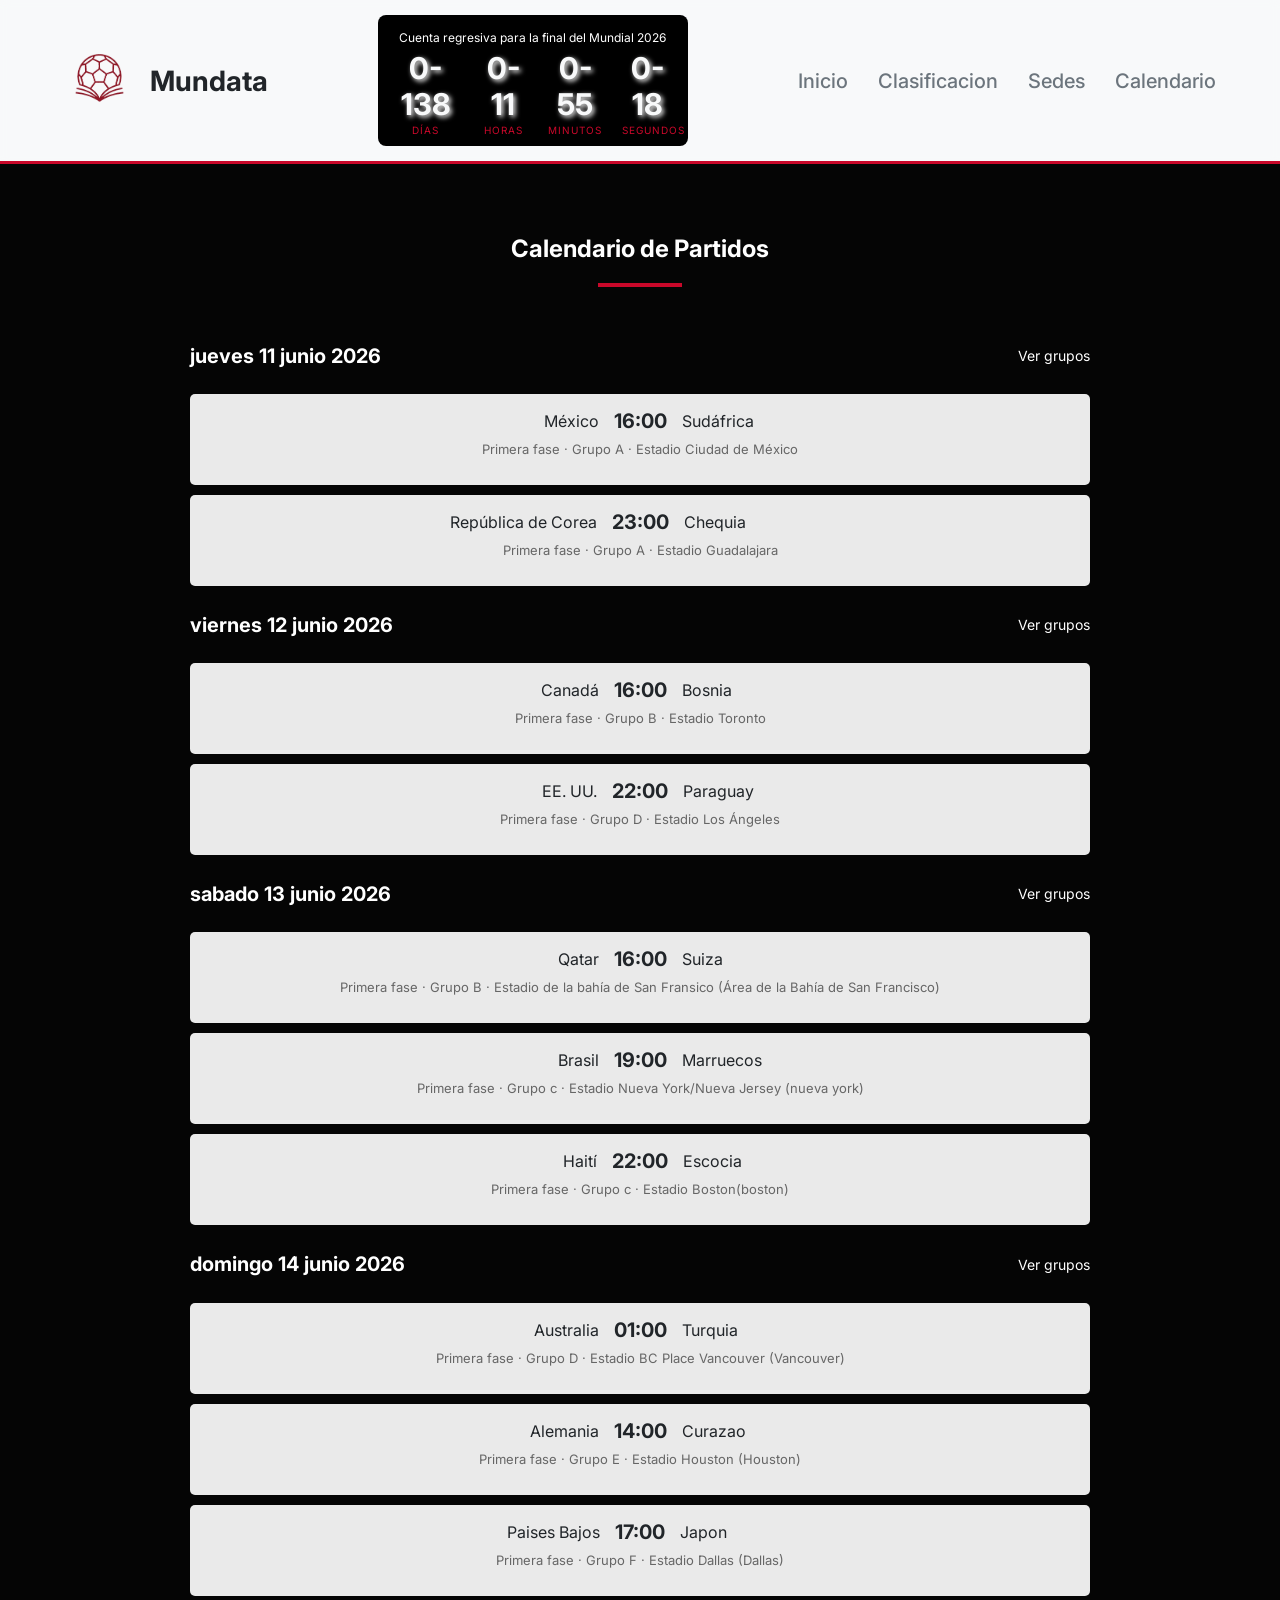
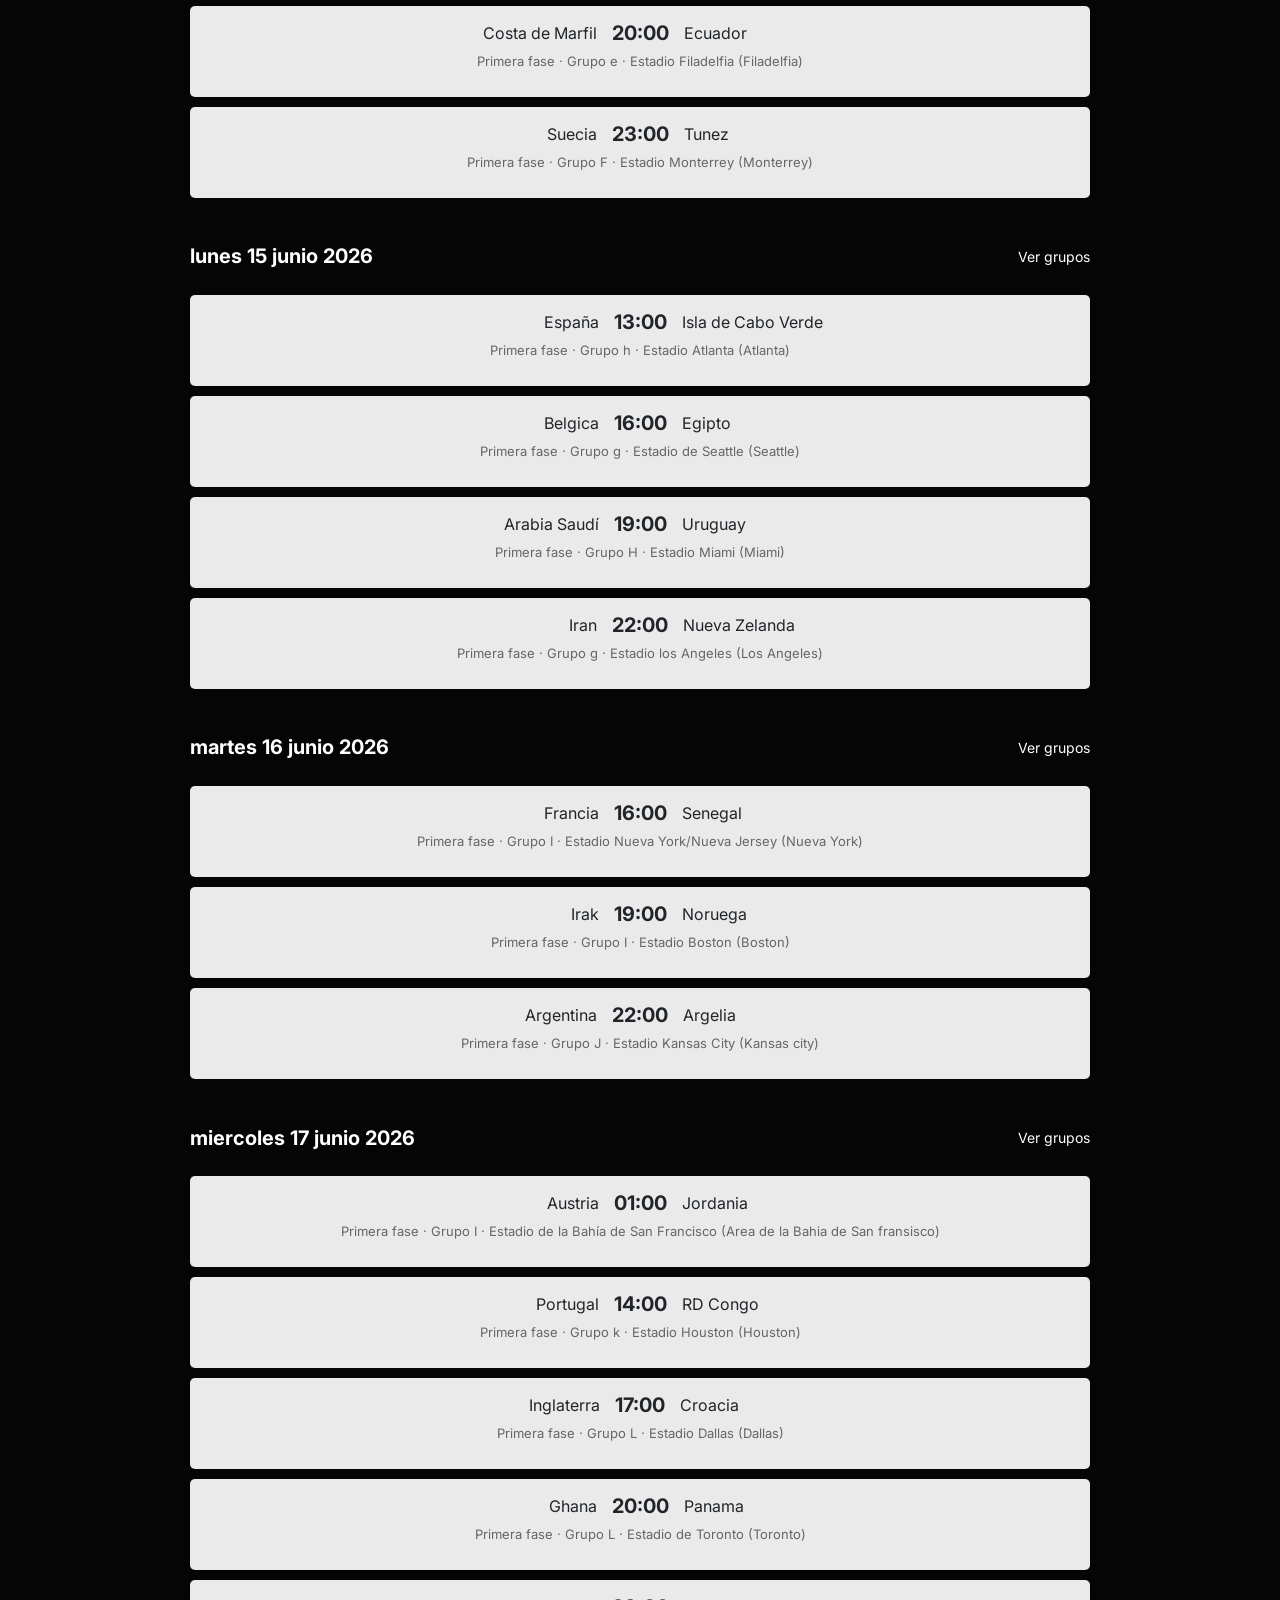
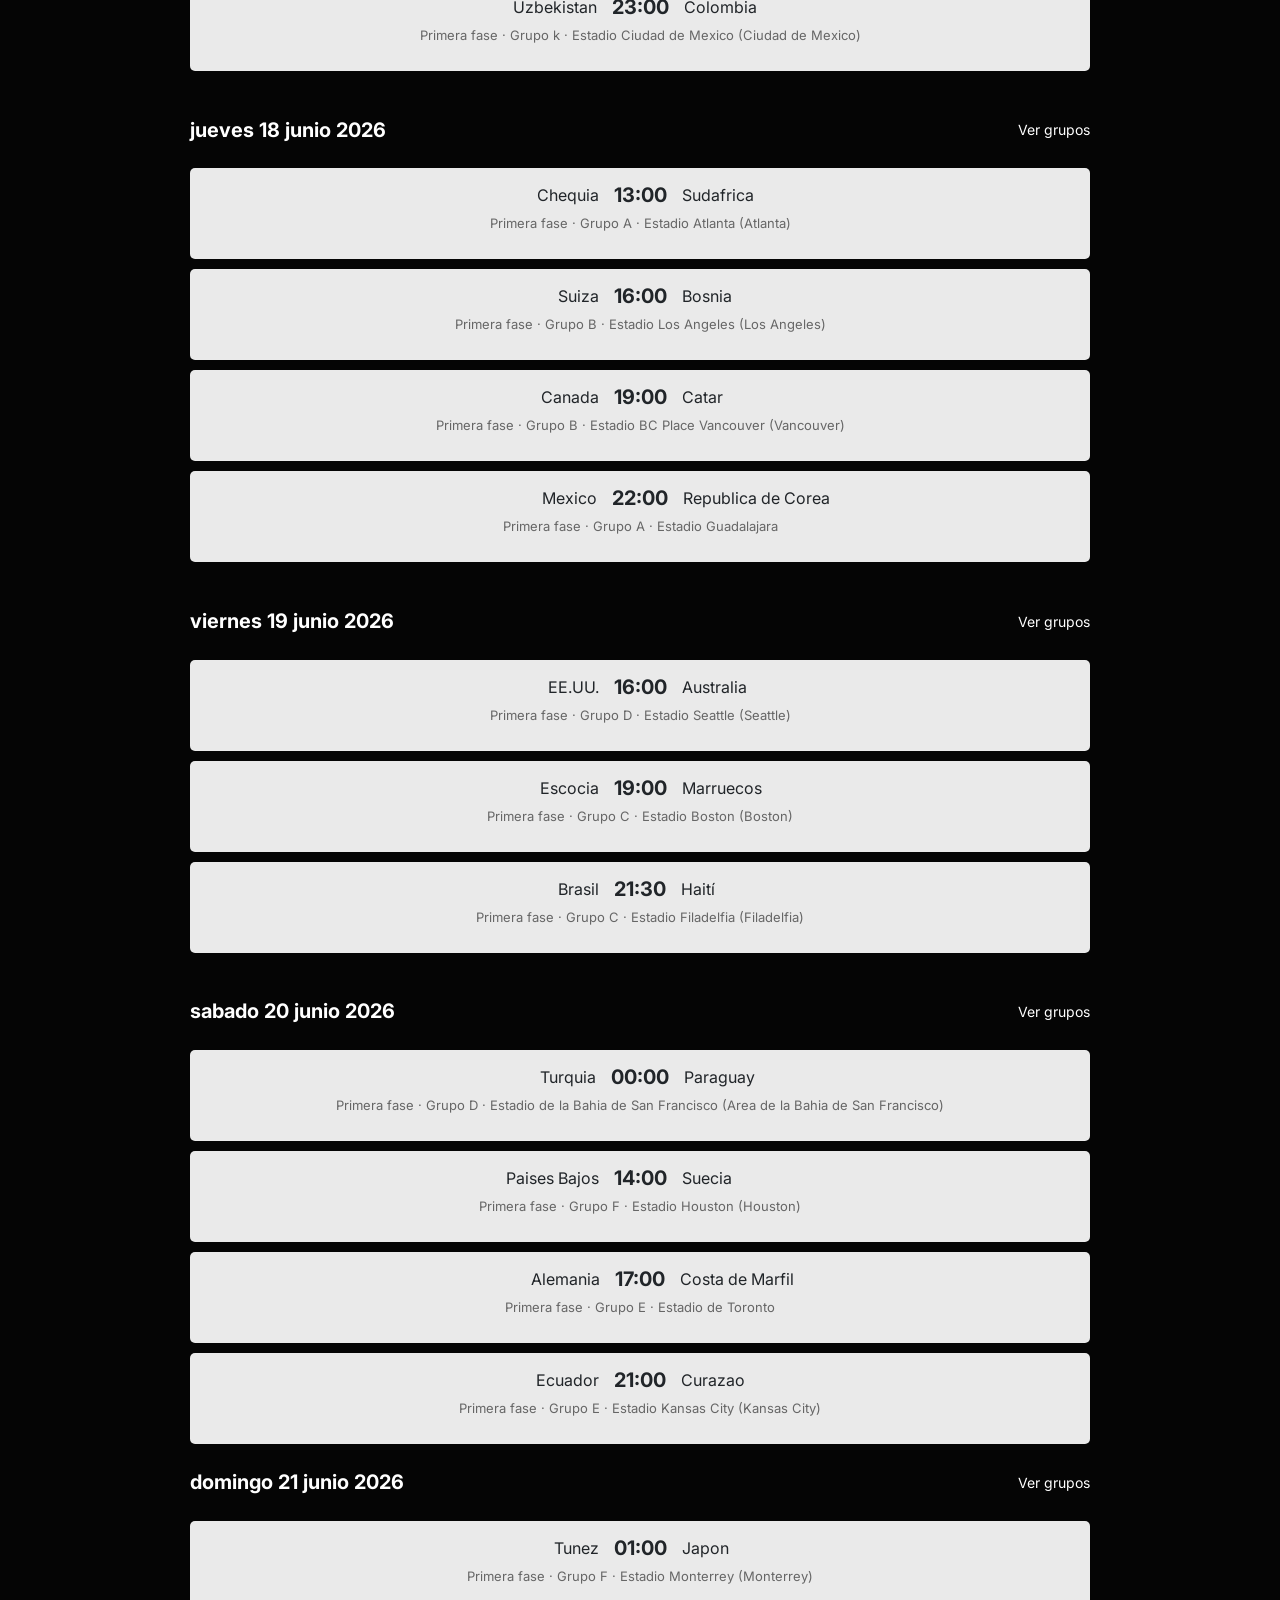
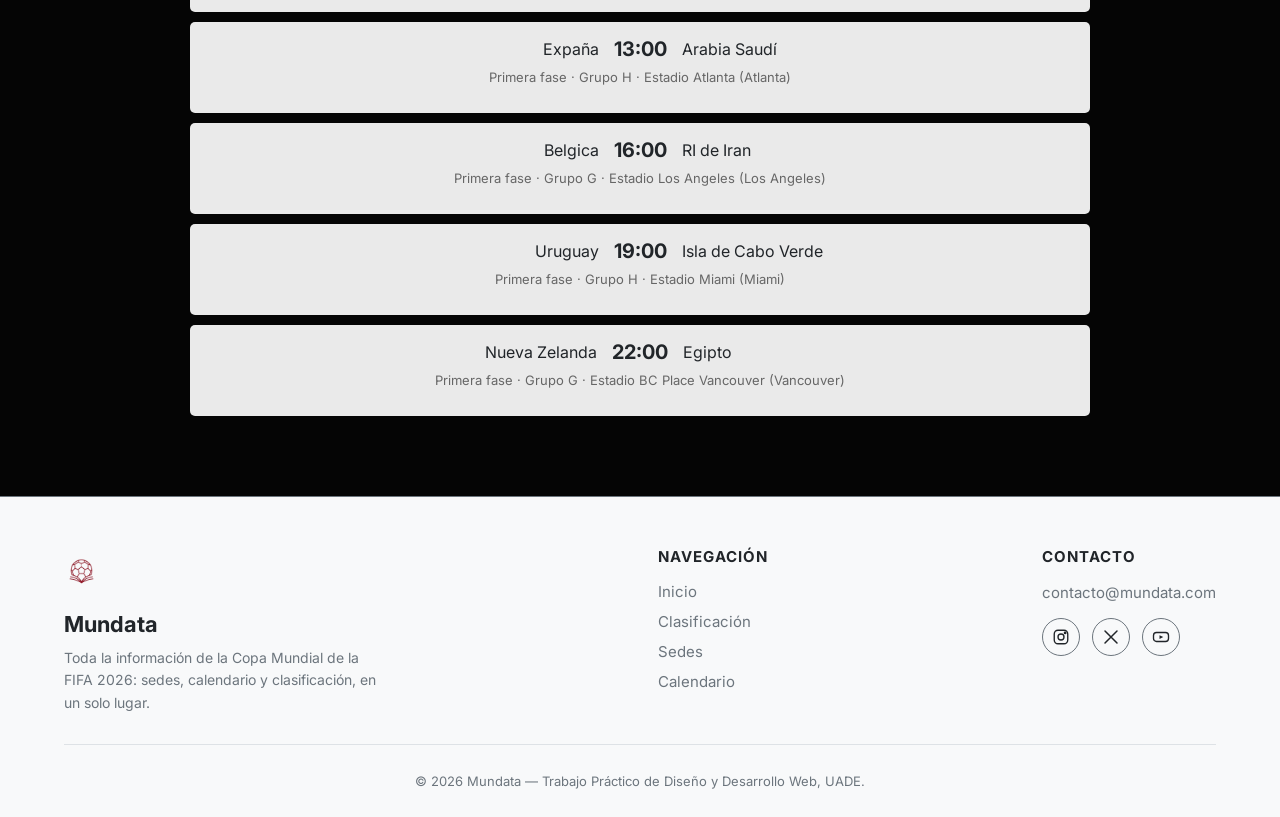
<file: calendario.html>
<!doctype html>
<html lang="es">
  <head>
    <meta charset="UTF-8">
    <meta name="viewport" content="width=device-width, initial-scale=1.0">
    <link rel="preconnect" href="https://fonts.googleapis.com" />
    <link rel="preconnect" href="https://fonts.gstatic.com" crossorigin />
    <link
      href="https://fonts.googleapis.com/css2?family=Inter:ital,opsz,wght@0,14..32,100..900;1,14..32,100..900&display=swap"
      rel="stylesheet"
    />
    <link href="calendario.css" rel="stylesheet" />
    <title>Sedes | Mundata</title>
    <script src="https://code.jquery.com/jquery-3.7.1.min.js"></script>

  </head>
  <body>
    <header>
      <div id="logo-titulo">
        <a href="./index.html"><img src="img/logomundial.png" alt="Logo" id="imglogo" /></a>
        <div id="titulo">
          <h1>Mundata</h1>
        </div>
      </div>

        <div id="countdown">
          <p id="texto-countdown">Cuenta regresiva para la final del Mundial 2026</p>
          <div id="contador2">
            <div class="bloque">
              <span id="contador-dias">00</span>
              <p>Días</p>
            </div>
            <div class="bloque">
              <span id="contador-horas">00</span>
              <p>Horas</p>
            </div>
            <div class="bloque">
              <span id="contador-minutos">00</span>
              <p>Minutos</p>
            </div>
            <div class="bloque">
              <span id="contador-segundos">00</span>
              <p>Segundos</p>
            </div>
          </div>
        </div>

      <label class="hamburguesa" for="menu-toggle"><span></span><span></span><span></span></label>
      <input type="checkbox" id="menu-toggle" />
      <div id="menulista">
        <ul id="listainicio">
          <li><a href="./index.html">Inicio</a></li>
          <li><a href="./grupos.html">Clasificacion</a></li>
          <li><a href="./paisesyciudades.html">Sedes</a></li>
          <li><a id="calendario2" href="./calendario.html">Calendario</a></li>
        </ul>
      </div>
    </header>

    <main>
      <h2 id="titulo">Calendario de Partidos</h2>
      <hr class="linea-corta">
      
        <section class="partidos">

            <div class="dia reveal">
                <div class="encabezado">
                    <h2>jueves 11 junio 2026</h2>
                    <a href="./grupos.html">Ver grupos</a>
                </div>

                <div class="partido">
                    <div class="equipos">
                        <span>México </span>
                        <strong>16:00</strong>
                        <span>Sudáfrica</span>
                    </div>
                        <p>Primera fase · Grupo A · Estadio Ciudad de México</p>
                </div>

                <div class="partido">
                    <div class="equipos">
                        <span>República de Corea </span>
                        <strong>23:00</strong>
                        <span>Chequia </span>
                    </div>
                         <p>Primera fase · Grupo A · Estadio Guadalajara</p>
                            
                </div>

                <div class="dia reveal">
                    <div class="encabezado">
                        <h2>viernes 12 junio 2026</h2>
                        <a href="./grupos.html">Ver grupos</a>
                    </div>

                    <div class="partido">
                        <div class="equipos">
                            <span>Canadá </span>
                            <strong>16:00</strong>
                            <span>Bosnia</span>
                        </div>
                            <p>Primera fase · Grupo B · Estadio Toronto</p>
                    </div>

                    <div class="partido">
                        <div class="equipos">
                            <span>EE. UU.</span>
                            <strong>22:00</strong>
                            <span>Paraguay</span>
                        </div>
                            <p>Primera fase · Grupo D · Estadio Los Ángeles</p>
                </div>

                <div class="dia reveal">
                    <div class="encabezado">
                        <h2>sabado 13 junio 2026</h2>
                        <a href="./grupos.html">Ver grupos</a>
                    </div>

                    <div class="partido">
                        <div class="equipos">
                            <span>Qatar </span>
                            <strong>16:00</strong>
                            <span>Suiza</span>
                        </div>
                            <p>Primera fase · Grupo B · Estadio de la bahía de San Fransico (Área de la Bahía de San Francisco)</p>
                    </div>

                    <div class="partido">
                        <div class="equipos">
                            <span>Brasil</span>
                            <strong>19:00</strong>
                            <span>Marruecos</span>
                        </div>
                            <p>Primera fase · Grupo c · Estadio Nueva York/Nueva Jersey (nueva york)</p>
                    </div>

                    <div class="partido">
                        <div class="equipos">
                            <span>Haití </span>
                            <strong>22:00</strong>
                            <span>Escocia</span>
                        </div>
                            <p>Primera fase · Grupo c · Estadio Boston(boston)</p>
                    </div>

                    <div class="dia reveal">
                    <div class="encabezado">
                        <h2>domingo 14 junio 2026</h2>
                        <a href="./grupos.html">Ver grupos</a>
                    </div>

                    <div class="partido">
                        <div class="equipos">
                            <span>Australia </span>
                            <strong>01:00</strong>
                            <span>Turquia</span>
                        </div>
                            <p>Primera fase · Grupo D · Estadio BC Place Vancouver (Vancouver)</p>
                    </div>

                    <div class="partido">
                        <div class="equipos">
                            <span>Alemania</span>
                            <strong>14:00</strong>
                            <span>Curazao</span>
                        </div>
                            <p>Primera fase · Grupo E · Estadio Houston (Houston)</p>
                    </div>

                    <div class="partido">
                        <div class="equipos">
                            <span>Paises Bajos </span>
                            <strong>17:00</strong>
                            <span>Japon</span>
                        </div>
                            <p>Primera fase · Grupo F · Estadio Dallas (Dallas)</p>
                    </div>

                    <div class="partido">
                        <div class="equipos">
                            <span>Costa de Marfil </span>
                            <strong>20:00</strong>
                            <span>Ecuador</span>
                        </div>
                            <p>Primera fase · Grupo e · Estadio Filadelfia (Filadelfia)</p>
                    </div>

                    <div class="partido">
                        <div class="equipos">
                            <span>Suecia </span>
                            <strong>23:00</strong>
                            <span>Tunez</span>
                        </div>
                            <p>Primera fase · Grupo F · Estadio Monterrey (Monterrey)</p>
                    </div>
                </div>

                <div class="dia reveal">
                    <div class="encabezado">
                        <h2>lunes 15 junio 2026</h2>
                        <a href="./grupos.html">Ver grupos</a>
                    </div>

                    <div class="partido">
                        <div class="equipos">
                            <span>España </span>
                            <strong>13:00</strong>
                            <span>Isla de Cabo Verde</span>
                        </div>
                            <p>Primera fase · Grupo h · Estadio Atlanta (Atlanta)</p>
                            
                    </div>

                    <div class="partido">
                        <div class="equipos">
                            <span>Belgica</span>
                            <strong>16:00</strong>
                            <span>Egipto</span>
                        </div>
                            <p>Primera fase · Grupo g · Estadio de Seattle (Seattle)</p>
                    </div>

                    <div class="partido">
                        <div class="equipos">
                            <span>Arabia Saudí </span>
                            <strong>19:00</strong>
                            <span>Uruguay</span>
                        </div>
                            <p>Primera fase · Grupo H · Estadio Miami (Miami)</p>
                    </div>

                    <div class="partido">
                        <div class="equipos">
                            <span>Iran </span>
                            <strong>22:00</strong>
                            <span>Nueva Zelanda</span>
                        </div>
                            <p>Primera fase · Grupo g · Estadio los Angeles (Los Angeles)</p>
                    </div>
                 </div>

                 <div class="dia reveal">
                    <div class="encabezado">
                        <h2>martes 16 junio 2026</h2>
                        <a href="./grupos.html">Ver grupos</a>
                    </div>

                    <div class="partido">
                        <div class="equipos">
                            <span>Francia </span>
                            <strong>16:00</strong>
                            <span>Senegal</span>
                        </div>
                            <p>Primera fase · Grupo I · Estadio Nueva York/Nueva Jersey (Nueva York)</p>
                            
                    </div>

                    <div class="partido">
                        <div class="equipos">
                            <span>Irak</span>
                            <strong>19:00</strong>
                            <span>Noruega</span>
                        </div>
                            <p>Primera fase · Grupo I · Estadio Boston (Boston)</p>
                    </div>

                    <div class="partido">
                        <div class="equipos">
                            <span>Argentina </span>
                            <strong>22:00</strong>
                            <span>Argelia</span>
                        </div>
                            <p>Primera fase · Grupo J · Estadio Kansas City (Kansas city)</p>
                    </div>
                 </div>

                 <div class="dia reveal">
                    <div class="encabezado">
                        <h2>miercoles 17 junio 2026</h2>
                        <a href="./grupos.html">Ver grupos</a>
                    </div>

                    <div class="partido">
                        <div class="equipos">
                            <span>Austria </span>
                            <strong>01:00</strong>
                            <span>Jordania</span>
                        </div>
                            <p>Primera fase · Grupo I · Estadio de la Bahía de San Francisco (Area de la Bahia de San fransisco)</p>
                            
                    </div>

                    <div class="partido">
                        <div class="equipos">
                            <span>Portugal</span>
                            <strong>14:00</strong>
                            <span>RD Congo</span>
                        </div>
                            <p>Primera fase · Grupo k · Estadio Houston (Houston)</p>
                    </div>

                    <div class="partido">
                        <div class="equipos">
                            <span>Inglaterra </span>
                            <strong>17:00</strong>
                            <span>Croacia</span>
                        </div>
                            <p>Primera fase · Grupo L · Estadio Dallas (Dallas)</p>
                    </div>

                    <div class="partido">
                        <div class="equipos">
                            <span>Ghana </span>
                            <strong>20:00</strong>
                            <span>Panama</span>
                        </div>
                            <p>Primera fase · Grupo L · Estadio de Toronto (Toronto)</p>
                    </div>

                    <div class="partido">
                        <div class="equipos">
                            <span>Uzbekistan </span>
                            <strong>23:00</strong>
                            <span>Colombia</span>
                        </div>
                            <p>Primera fase · Grupo k · Estadio Ciudad de Mexico (Ciudad de Mexico)</p>
                    </div>
                 </div>

                 

                 <div class="dia reveal">
                    <div class="encabezado">
                        <h2>jueves 18 junio 2026</h2>
                        <a href="./grupos.html">Ver grupos</a>
                    </div>

                    <div class="partido">
                        <div class="equipos">
                            <span>Chequia</span>
                            <strong>13:00</strong>
                            <span>Sudafrica</span>
                        </div>
                            <p>Primera fase · Grupo A · Estadio Atlanta (Atlanta)</p>
                            
                    </div>

                    <div class="partido">
                        <div class="equipos">
                            <span>Suiza</span>
                            <strong>16:00</strong>
                            <span>Bosnia</span>
                        </div>
                            <p>Primera fase · Grupo B · Estadio Los Angeles (Los Angeles)</p>
                    </div>

                    <div class="partido">
                        <div class="equipos">
                            <span>Canada </span>
                            <strong>19:00</strong>
                            <span>Catar</span>
                        </div>
                            <p>Primera fase · Grupo B · Estadio BC Place Vancouver (Vancouver)</p>
                    </div>

                    <div class="partido">
                        <div class="equipos">
                            <span>Mexico </span>
                            <strong>22:00</strong>
                            <span>Republica de Corea</span>
                        </div>
                            <p>Primera fase · Grupo A · Estadio Guadalajara</p>
                    </div>

                 </div>

                 <div class="dia reveal">
                    <div class="encabezado">
                        <h2 class="h2">viernes 19 junio 2026</h2>
                        <a href="./grupos.html">Ver grupos</a>
                    </div>

                    <div class="partido">
                        <div class="equipos">
                            <span>EE.UU.</span>
                            <strong>16:00</strong>
                            <span>Australia</span>
                        </div>
                            <p>Primera fase · Grupo D · Estadio Seattle (Seattle)</p>
                            
                    </div>

                    <div class="partido">
                        <div class="equipos">
                            <span>Escocia</span>
                            <strong>19:00</strong>
                            <span>Marruecos</span>
                        </div>
                            <p>Primera fase · Grupo C · Estadio Boston (Boston)</p>
                    </div>

                    <div class="partido">
                        <div class="equipos">
                            <span>Brasil </span>
                            <strong>21:30</strong>
                            <span>Haití</span>
                        </div>
                            <p>Primera fase · Grupo C · Estadio Filadelfia (Filadelfia)</p>
                    </div>

                 </div>

                 <div class="dia reveal">
                    <div class="encabezado">
                        <h2>sabado 20 junio 2026</h2>
                        <a href="./grupos.html">Ver grupos</a>
                    </div>

                    <div class="partido">
                        <div class="equipos">
                            <span>Turquia</span>
                            <strong>00:00</strong>
                            <span>Paraguay</span>
                        </div>
                            <p>Primera fase · Grupo D · Estadio de la Bahia de San Francisco (Area de la Bahia de San Francisco)</p>
                            
                    </div>

                    <div class="partido">
                        <div class="equipos">
                            <span>Paises Bajos</span>
                            <strong>14:00</strong>
                            <span>Suecia</span>
                        </div>
                            <p>Primera fase · Grupo F · Estadio Houston (Houston)</p>
                    </div>

                    <div class="partido">
                        <div class="equipos">
                            <span>Alemania</span>
                            <strong>17:00</strong>
                            <span>Costa de Marfil</span>
                        </div>
                            <p>Primera fase · Grupo E · Estadio de Toronto</p>
                    </div>

                    <div class="partido">
                        <div class="equipos">
                            <span>Ecuador</span>
                            <strong>21:00</strong>
                            <span>Curazao</span>
                        </div>
                            <p>Primera fase · Grupo E · Estadio Kansas City (Kansas City)</p>
                    </div>

                    

                 <div class="dia reveal">
                    <div class="encabezado">
                        <h2>domingo 21 junio 2026</h2>
                        <a href="./grupos.html">Ver grupos</a>
                    </div>

                    <div class="partido">
                        <div class="equipos">
                            <span>Tunez</span>
                            <strong>01:00</strong>
                            <span>Japon</span>
                        </div>
                            <p>Primera fase · Grupo F · Estadio Monterrey (Monterrey)</p>
                            
                    </div>

                    <div class="partido">
                        <div class="equipos">
                            <span>Expaña</span>
                            <strong>13:00</strong>
                            <span>Arabia Saudí</span>
                        </div>
                            <p>Primera fase · Grupo H · Estadio Atlanta (Atlanta)</p>
                    </div>

                    <div class="partido">
                        <div class="equipos">
                            <span>Belgica</span>
                            <strong>16:00</strong>
                            <span>RI de Iran</span>
                        </div>
                            <p>Primera fase · Grupo G · Estadio Los Angeles (Los Angeles)</p>
                    </div>

                    <div class="partido">
                        <div class="equipos">
                            <span>Uruguay</span>
                            <strong>19:00</strong>
                            <span>Isla de Cabo Verde</span>
                        </div>
                            <p>Primera fase · Grupo H · Estadio Miami (Miami)</p>
                    </div>

                    <div class="partido">
                        <div class="equipos">
                            <span>Nueva Zelanda</span>
                            <strong>22:00</strong>
                            <span>Egipto</span>
                        </div>
                            <p>Primera fase · Grupo G · Estadio BC Place Vancouver (Vancouver)</p>
                    </div>
                </div>
            </div>
        </section>
    </main>
    <footer>
      <div class="footer-contenido">
        <div class="footer-marca">
          <img src="img/logomundial.png" alt="Logo Mundata" class="footer-logo" />
          <h3>Mundata</h3>
          <p>Toda la información de la Copa Mundial de la FIFA 2026: sedes, calendario y clasificación, en un solo lugar.</p>
        </div>

        <div class="footer-links">
          <h4>Navegación</h4>
          <ul>
            <li><a href="./index.html">Inicio</a></li>
            <li><a href="./grupos.html">Clasificación</a></li>
            <li><a href="./paisesyciudades.html">Sedes</a></li>
            <li><a href="./calendario.html">Calendario</a></li>
          </ul>
        </div>

        <div class="footer-contacto">
          <h4>Contacto</h4>
          <p><a href="mailto:contacto@mundata.com">contacto@mundata.com</a></p>
          <div class="footer-redes">
            <a href="#" aria-label="Instagram">
              <svg viewBox="0 0 24 24" width="18" height="18" fill="none" stroke="currentColor" stroke-width="1.8"><rect x="3" y="3" width="18" height="18" rx="5"/><circle cx="12" cy="12" r="4"/><circle cx="17.5" cy="6.5" r="1"/></svg>
            </a>
            <a href="#" aria-label="X (Twitter)">
              <svg viewBox="0 0 24 24" width="18" height="18" fill="none" stroke="currentColor" stroke-width="2" stroke-linecap="round"><path d="M4 4l16 16M20 4L4 20"/></svg>
            </a>
            <a href="#" aria-label="YouTube">
              <svg viewBox="0 0 24 24" width="18" height="18" fill="none" stroke="currentColor" stroke-width="1.8"><rect x="2" y="6" width="20" height="12" rx="4"/><path d="M10 9.5l5 2.5-5 2.5z" fill="currentColor" stroke="none"/></svg>
            </a>
          </div>
        </div>
      </div>

      <div class="footer-legales">
        <p>&copy; 2026 Mundata &mdash; Trabajo Práctico de Diseño y Desarrollo Web, UADE.</p>
      </div>
    </footer>
    <script src="index.js"></script>
  </body>
</html>
</file>
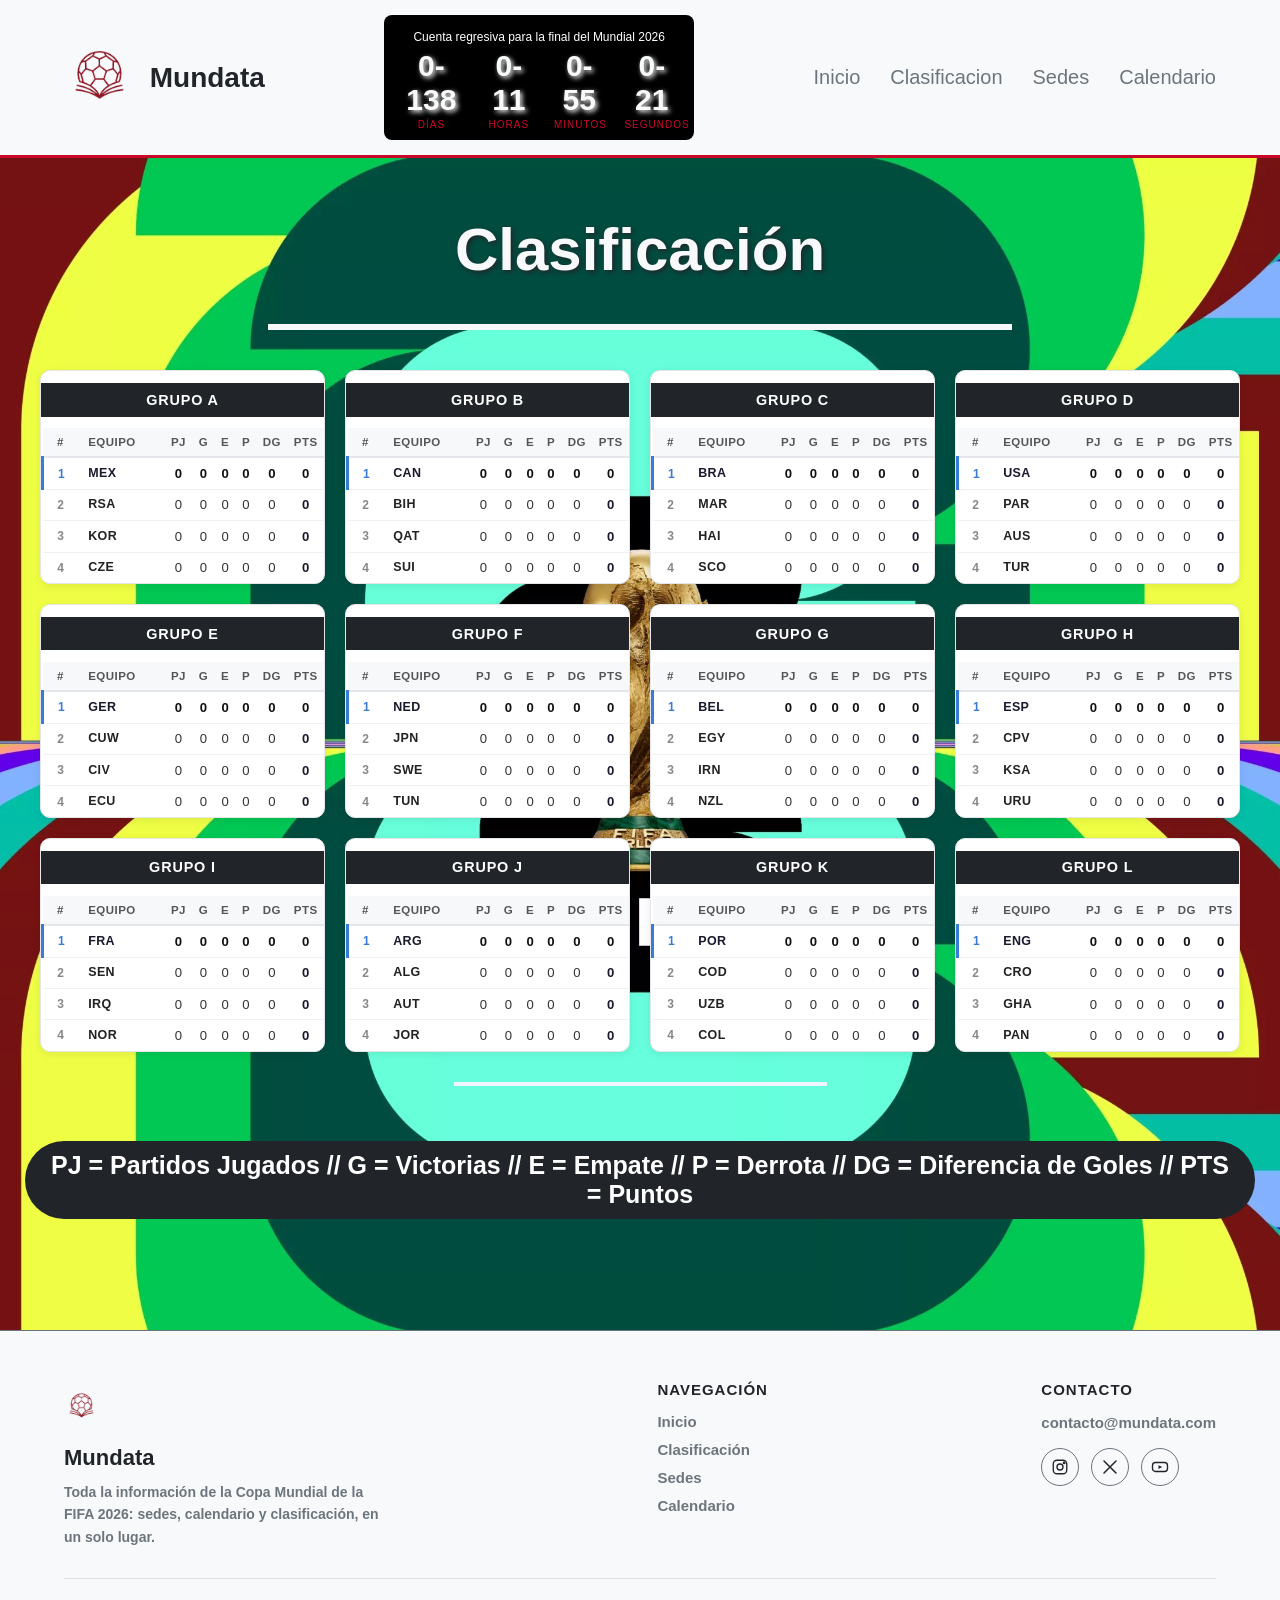
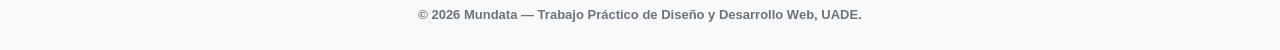
<file: grupos.html>
<!doctype html>
<html lang="es">
  <head>
    <meta charset="UTF-8">
    <meta name="viewport" content="width=device-width, initial-scale=1.0">
    <title>Grupos | Mundata</title>
    <link href="grupos.css" rel="stylesheet" />
    <script src="https://code.jquery.com/jquery-3.7.1.min.js"></script>

  </head>
  <body>
    <header>
      <div id="logo-titulo">
        <a href="./index.html"><img src="img/logomundial.png" alt="Logo" id="imglogo" /></a>
        <div id="titulo">
          <h1>Mundata</h1>
        </div>
      </div>

      <div id="countdown">
          <p id="texto-countdown">Cuenta regresiva para la final del Mundial 2026</p>
          <div id="contador2">
            <div class="bloque">
              <span id="contador-dias">00</span>
              <p>Días</p>
            </div>
            <div class="bloque">
              <span id="contador-horas">00</span>
              <p>Horas</p>
            </div>
            <div class="bloque">
              <span id="contador-minutos">00</span>
              <p>Minutos</p>
            </div>
            <div class="bloque">
              <span id="contador-segundos">00</span>
              <p>Segundos</p>
            </div>
          </div>
        </div>

      <label class="hamburguesa" for="menu-toggle"><span></span><span></span><span></span></label>
      <input type="checkbox" id="menu-toggle" />
      <div id="menulista">
        <ul id="listainicio">
          <li><a href="./index.html">Inicio</a></li>
          <li><a href="./grupos.html">Clasificacion</a></li>
          <li><a href="./paisesyciudades.html">Sedes</a></li>
          <li><a href="./calendario.html">Calendario</a></li>
        </ul>
      </div>
    </header>

    <main>
      
    <section class="clasificacion">
      <h2 class="titulo-principal">Clasificación</h2>
      <hr style="border: 3px solid #f7f8fa; width: 60%; margin: 10px auto 40px auto;" />
      <div class="grilla-grupos reveal-stagger">

        <!-- GRUPO A -->
        <div class="tarjeta-grupo reveal">

          <h2 class="titulo-grupo">Grupo A</h2>

          <table>
            <thead>
              <tr>
                <th class="col-pos">#</th>
                <th class="col-equipo">Equipo</th>
                <th>PJ</th>
                <th>G</th>
                <th>E</th>
                <th>P</th>
                <th>DG</th>
                <th>Pts</th>
              </tr>
            </thead>
            <tbody>
              <tr class="primera-posicion">
                 <td>1</td>
                  <td class="celda-equipo"><span class="codigo">MEX</span></td>
                  <td>0</td><td>0</td><td>0</td><td>0</td><td>0</td><td>0</td>
              </tr>
              <tr>
                  <td>2</td>
                  <td class="celda-equipo"><span class="codigo">RSA</span></td>
                  <td>0</td><td>0</td><td>0</td><td>0</td><td>0</td><td>0</td>
              </tr>
              <tr>
                 <td>3</td>
                  <td class="celda-equipo"><span class="codigo">KOR</span></td>
                  <td>0</td><td>0</td><td>0</td><td>0</td><td>0</td><td>0</td>
              </tr>
                <tr>
                  <td>4</td>
                  <td class="celda-equipo"><span class="codigo">CZE</span></td>
                  <td>0</td><td>0</td><td>0</td><td>0</td><td>0</td><td>0</td>
                </tr>
            </tbody>
          </table>
        </div>

      <!-- GRUPO B -->
      <div class="tarjeta-grupo reveal">
        <h2 class="titulo-grupo">Grupo B</h2>
        <table>
          <thead>
            <tr>
              <th class="col-pos">#</th>
              <th class="col-equipo">Equipo</th>
              <th>PJ</th>
              <th>G</th>
              <th>E</th>
              <th>P</th>
              <th>DG</th>
              <th>Pts</th>
            </tr>
          </thead>
          <tbody>
            <tr class="primera-posicion">
              <td>1</td>
              <td class="celda-equipo"><span class="codigo">CAN</span></td>
              <td>0</td><td>0</td><td>0</td><td>0</td><td>0</td><td>0</td>
            </tr>
            <tr>
              <td>2</td>
              <td class="celda-equipo"><span class="codigo">BIH</span></td>
              <td>0</td><td>0</td><td>0</td><td>0</td><td>0</td><td>0</td>
            </tr>
            <tr>
              <td>3</td>
              <td class="celda-equipo"><span class="codigo">QAT</span></td>
              <td>0</td><td>0</td><td>0</td><td>0</td><td>0</td><td>0</td>
            </tr>
            <tr>
              <td>4</td>
              <td class="celda-equipo"><span class="codigo">SUI</span></td>
              <td>0</td><td>0</td><td>0</td><td>0</td><td>0</td><td>0</td>
            </tr>
          </tbody>
        </table>
      </div>

      <!-- GRUPO C -->
      <div class="tarjeta-grupo reveal">
        <h2 class="titulo-grupo">Grupo C</h2>
        <table>
          <thead>
            <tr>
              <th class="col-pos">#</th>
              <th class="col-equipo">Equipo</th>
              <th>PJ</th>
              <th>G</th>
              <th>E</th>
              <th>P</th>
              <th>DG</th>
              <th>Pts</th>
            </tr>
          </thead>
          <tbody>
            <tr class="primera-posicion">
              <td>1</td>
              <td class="celda-equipo"><span class="codigo">BRA</span></td>
              <td>0</td><td>0</td><td>0</td><td>0</td><td>0</td><td>0</td>
            </tr>
            <tr>
              <td>2</td>
              <td class="celda-equipo"><span class="codigo">MAR</span></td>
              <td>0</td><td>0</td><td>0</td><td>0</td><td>0</td><td>0</td>
            </tr>
            <tr>
              <td>3</td>
              <td class="celda-equipo"><span class="codigo">HAI</span></td>
              <td>0</td><td>0</td><td>0</td><td>0</td><td>0</td><td>0</td>
            </tr>
            <tr>
              <td>4</td>
              <td class="celda-equipo"><span class="codigo">SCO</span></td>
              <td>0</td><td>0</td><td>0</td><td>0</td><td>0</td><td>0</td>
            </tr>
          </tbody>
        </table>
      </div>

      <!-- GRUPO D -->
      <div class="tarjeta-grupo reveal">
        <h2 class="titulo-grupo">Grupo D</h2>
        <table>
          <thead>
            <tr>
              <th class="col-pos">#</th>
              <th class="col-equipo">Equipo</th>
              <th>PJ</th>
              <th>G</th>
              <th>E</th>
              <th>P</th>
              <th>DG</th>
              <th>Pts</th>
            </tr>
          </thead>
          <tbody>
            <tr class="primera-posicion">
              <td>1</td>
              <td class="celda-equipo"><span class="codigo">USA</span></td>
              <td>0</td><td>0</td><td>0</td><td>0</td><td>0</td><td>0</td>
            </tr>
            <tr>
              <td>2</td>
              <td class="celda-equipo"><span class="codigo">PAR</span></td>
              <td>0</td><td>0</td><td>0</td><td>0</td><td>0</td><td>0</td>
            </tr>
            <tr>
              <td>3</td>
              <td class="celda-equipo"><span class="codigo">AUS</span></td>
              <td>0</td><td>0</td><td>0</td><td>0</td><td>0</td><td>0</td>
            </tr>
            <tr>
              <td>4</td>
              <td class="celda-equipo"><span class="codigo">TUR</span></td>
              <td>0</td><td>0</td><td>0</td><td>0</td><td>0</td><td>0</td>
            </tr>
          </tbody>
        </table>
      </div>

      <!-- GRUPO E -->
      <div class="tarjeta-grupo reveal">
        <h2 class="titulo-grupo">Grupo E</h2>
        <table>
          <thead>
            <tr>
              <th class="col-pos">#</th>
              <th class="col-equipo">Equipo</th>
              <th>PJ</th>
              <th>G</th>
              <th>E</th>
              <th>P</th>
              <th>DG</th>
              <th>Pts</th>
            </tr>
          </thead>
          <tbody>
            <tr class="primera-posicion">
              <td>1</td>
              <td class="celda-equipo"><span class="codigo">GER</span></td>
              <td>0</td><td>0</td><td>0</td><td>0</td><td>0</td><td>0</td>
            </tr>
            <tr>
              <td>2</td>
              <td class="celda-equipo"><span class="codigo">CUW</span></td>
              <td>0</td><td>0</td><td>0</td><td>0</td><td>0</td><td>0</td>
            </tr>
            <tr>
              <td>3</td>
              <td class="celda-equipo"><span class="codigo">CIV</span></td>
              <td>0</td><td>0</td><td>0</td><td>0</td><td>0</td><td>0</td>
            </tr>
            <tr>
              <td>4</td>
              <td class="celda-equipo"><span class="codigo">ECU</span></td>
              <td>0</td><td>0</td><td>0</td><td>0</td><td>0</td><td>0</td>
            </tr>
          </tbody>
        </table>
      </div>

      <!-- GRUPO F -->
      <div class="tarjeta-grupo reveal">
        <h2 class="titulo-grupo">Grupo F</h2>
        <table>
          <thead>
            <tr>
              <th class="col-pos">#</th>
              <th class="col-equipo">Equipo</th>
              <th>PJ</th>
              <th>G</th>
              <th>E</th>
              <th>P</th>
              <th>DG</th>
              <th>Pts</th>
            </tr>
          </thead>
          <tbody>
            <tr class="primera-posicion">
              <td>1</td>
              <td class="celda-equipo"><span class="codigo">NED</span></td>
              <td>0</td><td>0</td><td>0</td><td>0</td><td>0</td><td>0</td>
            </tr>
            <tr>
              <td>2</td>
              <td class="celda-equipo"><span class="codigo">JPN</span></td>
              <td>0</td><td>0</td><td>0</td><td>0</td><td>0</td><td>0</td>
            </tr>
            <tr>
              <td>3</td>
              <td class="celda-equipo"><span class="codigo">SWE</span></td>
              <td>0</td><td>0</td><td>0</td><td>0</td><td>0</td><td>0</td>
            </tr>
            <tr>
              <td>4</td>
              <td class="celda-equipo"><span class="codigo">TUN</span></td>
              <td>0</td><td>0</td><td>0</td><td>0</td><td>0</td><td>0</td>
            </tr>
          </tbody>
        </table>
      </div>

      <!-- GRUPO G -->
      <div class="tarjeta-grupo reveal">
        <h2 class="titulo-grupo">Grupo G</h2>
        <table>
          <thead>
            <tr>
              <th class="col-pos">#</th>
              <th class="col-equipo">Equipo</th>
              <th>PJ</th>
              <th>G</th>
              <th>E</th>
              <th>P</th>
              <th>DG</th>
              <th>Pts</th>
            </tr>
          </thead>
          <tbody>
            <tr class="primera-posicion">
              <td>1</td>
              <td class="celda-equipo"><span class="codigo">BEL</span></td>
              <td>0</td><td>0</td><td>0</td><td>0</td><td>0</td><td>0</td>
            </tr>
            <tr>
              <td>2</td>
              <td class="celda-equipo"><span class="codigo">EGY</span></td>
              <td>0</td><td>0</td><td>0</td><td>0</td><td>0</td><td>0</td>
            </tr>
            <tr>
              <td>3</td>
              <td class="celda-equipo"><span class="codigo">IRN</span></td>
              <td>0</td><td>0</td><td>0</td><td>0</td><td>0</td><td>0</td>
            </tr>
            <tr>
              <td>4</td>
              <td class="celda-equipo"><span class="codigo">NZL</span></td>
              <td>0</td><td>0</td><td>0</td><td>0</td><td>0</td><td>0</td>
            </tr>
          </tbody>
        </table>
      </div>

      <!-- GRUPO H -->
      <div class="tarjeta-grupo reveal">
        <h2 class="titulo-grupo">Grupo H</h2>
        <table>
          <thead>
            <tr>
              <th class="col-pos">#</th>
              <th class="col-equipo">Equipo</th>
              <th>PJ</th>
              <th>G</th>
              <th>E</th>
              <th>P</th>
              <th>DG</th>
              <th>Pts</th>
            </tr>
          </thead>
          <tbody>
            <tr class="primera-posicion">
              <td>1</td>
              <td class="celda-equipo"><span class="codigo">ESP</span></td>
              <td>0</td><td>0</td><td>0</td><td>0</td><td>0</td><td>0</td>
            </tr>
            <tr>
              <td>2</td>
              <td class="celda-equipo"><span class="codigo">CPV</span></td>
              <td>0</td><td>0</td><td>0</td><td>0</td><td>0</td><td>0</td>
            </tr>
            <tr>
              <td>3</td>
              <td class="celda-equipo"><span class="codigo">KSA</span></td>
              <td>0</td><td>0</td><td>0</td><td>0</td><td>0</td><td>0</td>
            </tr>
            <tr>
              <td>4</td>
              <td class="celda-equipo"><span class="codigo">URU</span></td>
              <td>0</td><td>0</td><td>0</td><td>0</td><td>0</td><td>0</td>
            </tr>
          </tbody>
        </table>
      </div>

      <!--GRUPO I-->
      <div class="tarjeta-grupo reveal">

          <h2 class="titulo-grupo">Grupo I</h2>

          <table>
            <thead>
              <tr>
                <th class="col-pos">#</th>
                <th class="col-equipo">Equipo</th>
                <th>PJ</th>
                <th>G</th>
                <th>E</th>
                <th>P</th>
                <th>DG</th>
                <th>Pts</th>
              </tr>
            </thead>
            <tbody>
              <tr class="primera-posicion">
                 <td>1</td>
                  <td class="celda-equipo"><span class="codigo">FRA</span></td>
                  <td>0</td><td>0</td><td>0</td><td>0</td><td>0</td><td>0</td>
              </tr>
              <tr>
                  <td>2</td>
                  <td class="celda-equipo"><span class="codigo">SEN</span></td>
                  <td>0</td><td>0</td><td>0</td><td>0</td><td>0</td><td>0</td>
              </tr>
              <tr>
                 <td>3</td>
                  <td class="celda-equipo"><span class="codigo">IRQ</span></td>
                  <td>0</td><td>0</td><td>0</td><td>0</td><td>0</td><td>0</td>
              </tr>
                <tr>
                  <td>4</td>
                  <td class="celda-equipo"><span class="codigo">NOR</span></td>
                  <td>0</td><td>0</td><td>0</td><td>0</td><td>0</td><td>0</td>
                </tr>
            </tbody>
          </table>
        </div>

        <!--GRUPO J-->
        <div class="tarjeta-grupo reveal">

          <h2 class="titulo-grupo">Grupo J</h2>

          <table>
            <thead>
              <tr>
                <th class="col-pos">#</th>
                <th class="col-equipo">Equipo</th>
                <th>PJ</th>
                <th>G</th>
                <th>E</th>
                <th>P</th>
                <th>DG</th>
                <th>Pts</th>
              </tr>
            </thead>
            <tbody>
              <tr class="primera-posicion">
                 <td>1</td>
                  <td class="celda-equipo"><span class="codigo">ARG</span></td>
                  <td>0</td><td>0</td><td>0</td><td>0</td><td>0</td><td>0</td>
              </tr>
              <tr>
                  <td>2</td>
                  <td class="celda-equipo"><span class="codigo">ALG</span></td>
                  <td>0</td><td>0</td><td>0</td><td>0</td><td>0</td><td>0</td>
              </tr>
              <tr>
                 <td>3</td>
                  <td class="celda-equipo"><span class="codigo">AUT</span></td>
                  <td>0</td><td>0</td><td>0</td><td>0</td><td>0</td><td>0</td>
              </tr>
                <tr>
                  <td>4</td>
                  <td class="celda-equipo"><span class="codigo">JOR</span></td>
                  <td>0</td><td>0</td><td>0</td><td>0</td><td>0</td><td>0</td>
                </tr>
            </tbody>
          </table>
        </div>

        <!--GRUPO K-->
        <div class="tarjeta-grupo reveal">

          <h2 class="titulo-grupo">Grupo K</h2>

          <table>
            <thead>
              <tr>
                <th class="col-pos">#</th>
                <th class="col-equipo">Equipo</th>
                <th>PJ</th>
                <th>G</th>
                <th>E</th>
                <th>P</th>
                <th>DG</th>
                <th>Pts</th>
              </tr>
            </thead>
            <tbody>
              <tr class="primera-posicion">
                 <td>1</td>
                  <td class="celda-equipo"><span class="codigo">POR</span></td>
                  <td>0</td><td>0</td><td>0</td><td>0</td><td>0</td><td>0</td>
              </tr>
              <tr>
                  <td>2</td>
                  <td class="celda-equipo"><span class="codigo">COD</span></td>
                  <td>0</td><td>0</td><td>0</td><td>0</td><td>0</td><td>0</td>
              </tr>
              <tr>
                 <td>3</td>
                  <td class="celda-equipo"><span class="codigo">UZB</span></td>
                  <td>0</td><td>0</td><td>0</td><td>0</td><td>0</td><td>0</td>
              </tr>
                <tr>
                  <td>4</td>
                  <td class="celda-equipo"><span class="codigo">COL</span></td>
                  <td>0</td><td>0</td><td>0</td><td>0</td><td>0</td><td>0</td>
                </tr>
            </tbody>
          </table>
        </div>

        <!--GRUPO L-->
        <div class="tarjeta-grupo reveal">

          <h2 class="titulo-grupo">Grupo L</h2>

          <table>
            <thead>
              <tr>
                <th class="col-pos">#</th>
                <th class="col-equipo">Equipo</th>
                <th>PJ</th>
                <th>G</th>
                <th>E</th>
                <th>P</th>
                <th>DG</th>
                <th>Pts</th>
              </tr>
            </thead>
            <tbody>
              <tr class="primera-posicion">
                 <td>1</td>
                  <td class="celda-equipo"><span class="codigo">ENG</span></td>
                  <td>0</td><td>0</td><td>0</td><td>0</td><td>0</td><td>0</td>
              </tr>
              <tr>
                  <td>2</td>
                  <td class="celda-equipo"><span class="codigo">CRO</span></td>
                  <td>0</td><td>0</td><td>0</td><td>0</td><td>0</td><td>0</td>
              </tr>
              <tr>
                 <td>3</td>
                  <td class="celda-equipo"><span class="codigo">GHA</span></td>
                  <td>0</td><td>0</td><td>0</td><td>0</td><td>0</td><td>0</td>
              </tr>
                <tr>
                  <td>4</td>
                  <td class="celda-equipo"><span class="codigo">PAN</span></td>
                  <td>0</td><td>0</td><td>0</td><td>0</td><td>0</td><td>0</td>
                </tr>
            </tbody>
          </table>
        </div>

    </div>
        <hr class="linea-media">
        <p class="infogrupo"><strong>PJ = Partidos Jugados // G = Victorias // E = Empate // P = Derrota // DG = Diferencia de Goles // PTS = Puntos</pstrong></p>

  </section>
    </main>

    <footer>
      <div class="footer-contenido">
        <div class="footer-marca">
          <img src="img/logomundial.png" alt="Logo Mundata" class="footer-logo" />
          <h3>Mundata</h3>
          <p>Toda la información de la Copa Mundial de la FIFA 2026: sedes, calendario y clasificación, en un solo lugar.</p>
        </div>

        <div class="footer-links">
          <h4>Navegación</h4>
          <ul>
            <li><a href="./index.html">Inicio</a></li>
            <li><a href="./grupos.html">Clasificación</a></li>
            <li><a href="./paisesyciudades.html">Sedes</a></li>
            <li><a href="./calendario.html">Calendario</a></li>
          </ul>
        </div>

        <div class="footer-contacto">
          <h4>Contacto</h4>
          <p><a href="mailto:contacto@mundata.com">contacto@mundata.com</a></p>
          <div class="footer-redes">
            <a href="#" aria-label="Instagram">
              <svg viewBox="0 0 24 24" width="18" height="18" fill="none" stroke="currentColor" stroke-width="1.8"><rect x="3" y="3" width="18" height="18" rx="5"/><circle cx="12" cy="12" r="4"/><circle cx="17.5" cy="6.5" r="1"/></svg>
            </a>
            <a href="#" aria-label="X (Twitter)">
              <svg viewBox="0 0 24 24" width="18" height="18" fill="none" stroke="currentColor" stroke-width="2" stroke-linecap="round"><path d="M4 4l16 16M20 4L4 20"/></svg>
            </a>
            <a href="#" aria-label="YouTube">
              <svg viewBox="0 0 24 24" width="18" height="18" fill="none" stroke="currentColor" stroke-width="1.8"><rect x="2" y="6" width="20" height="12" rx="4"/><path d="M10 9.5l5 2.5-5 2.5z" fill="currentColor" stroke="none"/></svg>
            </a>
          </div>
        </div>
      </div>

      <div class="footer-legales">
        <p>&copy; 2026 Mundata &mdash; Trabajo Práctico de Diseño y Desarrollo Web, UADE.</p>
      </div>
    </footer>
    <script src="index.js"></script>
  </body>
</html>
</file>
<file: calendario.css>
body {
  margin: 0;
  padding: 0;
  font-family: "Inter", sans-serif;
  background-color: #F8F9FA;
  color: #212529;
}

/* Header y nav */
header {
  background-color: rgba(248, 249, 250, 0.85);
  display: flex;
  justify-content: space-between;
  align-items: center;
  padding: 15px 5%; 
  border-bottom: 3px solid #C9082A;
  position: sticky;
  top: 0;
  z-index: 1000;
  backdrop-filter: blur(5px);
}

#calendario2 {
  color: #C9082A;
}

#logo-titulo {
  display: flex;
  align-items: center;
}

#imglogo {
  height: 100px;
  width: auto;
  margin-right: 15px;
}

#titulo h1 {
  font-size: 28px;
  margin: 0;
  color: #212529;
}

#menulista {
  margin: 0;
}

#listainicio {
  list-style: none;
  display: flex;
  gap: 30px;
  margin: 0;
  padding: 0;
}

#listainicio li a {
  text-decoration: none;
  color: #6C757D;
  font-size: 20px;
  font-weight: 500;
  transition: color 0.3s;
}

#listainicio li a:hover {
  color: #C9082A;
}

/* Hamburguesa */
#menu-toggle {
  display: none;
}

.hamburguesa {
  display: none;
  flex-direction: column;
  gap: 5px;
  cursor: pointer;
  padding: 5px;
}

.hamburguesa span {
  display: block;
  width: 25px;
  height: 3px;
  background-color: #212529;
  border-radius: 3px;
}

/* Contador */
#countdown {
  justify-content: center;
  gap: 20px;
  background-color: #000000;
  border-radius: 8px;
  padding: 10px 15px;
  width: 280px;
}

#contador2 {
  display: flex;
  justify-content: center;
  gap: 20px;
}

.bloque {
  text-align: center;
  min-width: 50px;
}

.bloque span {
  display: block;
  font-size: 30px;
  font-weight: bold;
  color: #F8F9FA;
  text-shadow: 2px 2px 5px #ffff;
}

.bloque p {
  margin: 2px 0 0 0;
  font-size: 10px;
  letter-spacing: 1px;
  text-transform: uppercase;
  color: #C9082A;
}

#texto-countdown {
  text-align: center;
  margin: 5px 0;
  font-size: 12px;
  color: #ffff;
}

/* Main */
main {
  background-color: #050505;
  background-size: cover;
  background-repeat: no-repeat;
  background-position: center;
  background-attachment: fixed;
  padding: 50px 20px;
  min-height: calc(100vh - 56px);
  text-align: center;
}

#titulo {
  color: white;
}

.linea-corta {
  width: 80px;
  border: 2px solid #C9082A;
  margin: 20px auto 40px auto;
}

.partidos {
  max-width: 900px;
  margin: auto;
}

.dia {
  margin-bottom: 30px;
}

.encabezado {
  display: flex;
  justify-content: space-between;
  align-items: center;
  margin-bottom: 10px;
}

.encabezado h2 {
  font-size: 20px;
  color: #ffffff;
}

.encabezado a {
  text-decoration: none;
  color: #ffffff;
  font-size: 14px;
}

.partido {
  background-color: #eaeaea;
  padding: 15px;
  margin-bottom: 10px;
  border-radius: 5px;
}

.equipos {
  display: grid;
  grid-template-columns: 1fr auto 1fr;
  align-items: center;
  text-align: center;
}

.equipos span:first-child {
  text-align: right;
}

.equipos span:last-child {
  text-align: left;
}

.equipos strong {
  font-size: 20px;
  padding: 0 15px;
}

.partido p {
  text-align: center;
  font-size: 13px;
  color: #666;
  margin-top: 8px;
}

footer {
  background-color: #F8F9FA;
  color: #212529;
  border-top: 1px solid #6C757D;
  padding: 50px 5% 0;
}

.footer-contenido {
  display: flex;
  flex-wrap: wrap;
  justify-content: space-between;
  gap: 40px;
  max-width: 1200px;
  margin: 0 auto;
  padding-bottom: 30px;
  text-align: left;
}

.footer-marca {
  max-width: 320px;
}

.footer-logo {
  height: 50px;
  margin-bottom: 10px;
}

.footer-marca h3 {
  margin: 0 0 10px 0;
  font-size: 22px;
}

.footer-marca p {
  font-size: 14px;
  color: #6C757D;
  line-height: 1.6;
  margin: 0;
}

.footer-links h4,
.footer-contacto h4 {
  font-size: 15px;
  margin: 0 0 15px 0;
  text-transform: uppercase;
  letter-spacing: 1px;
  color: #212529;
}

.footer-links ul {
  list-style: none;
  padding: 0;
  margin: 0;
}

.footer-links li {
  margin-bottom: 10px;
}

.footer-links a,
.footer-contacto a {
  color: #6C757D;
  text-decoration: none;
  font-size: 15px;
  transition: color 0.3s;
}

.footer-links a:hover,
.footer-contacto a:hover {
  color: #C9082A;
}

.footer-redes {
  display: flex;
  gap: 12px;
  margin-top: 14px;
}

.footer-redes a {
  display: flex;
  align-items: center;
  justify-content: center;
  width: 36px;
  height: 36px;
  border-radius: 50%;
  border: 1px solid #6C757D;
  color: #212529;
  transition: 0.3s;
}

.footer-redes a:hover {
  background-color: #C9082A;
  border-color: #C9082A;
  color: #F8F9FA;
}

.footer-legales {
  border-top: 1px solid #dee2e6;
  text-align: center;
  padding: 15px 0;
  font-size: 13px;
  color: #6C757D;
}

/* ===================== RESPONSIVE ===================== */

@media (max-width: 768px) {
  header {
    flex-wrap: wrap;
    padding: 10px 5%;
    gap: 10px;
  }

  #imglogo {
    height: 60px;
  }

  #titulo h1 {
    font-size: 20px;
  }

  .hamburguesa {
    display: flex;
  }

  #menulista {
    display: none;
    width: 100%;
    order: 3;
  }

  #menu-toggle:checked ~ #menulista {
    display: block;
  }

  #listainicio {
    flex-direction: column;
    gap: 0;
    background-color: rgba(248, 249, 250, 0.97);
    border-top: 1px solid #dee2e6;
  }

  #listainicio li a {
    display: block;
    padding: 12px 20px;
    font-size: 16px;
    border-bottom: 1px solid #dee2e6;
  }

  /* Contador oculto en mobile para ganar espacio */
  #countdown {
    display: none;
  }

  main {
    padding: 30px 15px;
    background-attachment: scroll;
  }

  .partidos {
    max-width: 100%;
  }

  .encabezado h2 {
    font-size: 16px;
  }

  .equipos span {
    font-size: 14px;
  }

  .equipos strong {
    font-size: 16px;
    padding: 0 8px;
  }

  .partido p {
    font-size: 12px;
  }

  /* Footer */
  .footer-contenido {
    flex-direction: column;
    text-align: center;
    gap: 30px;
  }

  .footer-marca {
    max-width: 100%;
  }

  .footer-redes {
    justify-content: center;
  }
}

@media (max-width: 480px) {
  .equipos {
    grid-template-columns: 1fr auto 1fr;
  }

  .equipos span {
    font-size: 12px;
  }

  .equipos strong {
    font-size: 14px;
    padding: 0 5px;
  }

  .encabezado h2 {
    font-size: 14px;
  }
}

/* ===================== ANIMACIONES AL HACER SCROLL ===================== */

.reveal {
  opacity: 0;
  transform: translateY(30px);
  transition: opacity 0.7s ease, transform 0.7s ease;
}

.reveal.visible {
  opacity: 1;
  transform: translateY(0);
}

.reveal-stagger > .reveal:nth-child(1) { transition-delay: 0s; }
.reveal-stagger > .reveal:nth-child(2) { transition-delay: 0.1s; }
.reveal-stagger > .reveal:nth-child(3) { transition-delay: 0.2s; }
.reveal-stagger > .reveal:nth-child(4) { transition-delay: 0.3s; }
.reveal-stagger > .reveal:nth-child(5) { transition-delay: 0.4s; }
.reveal-stagger > .reveal:nth-child(6) { transition-delay: 0.5s; }
.reveal-stagger > .reveal:nth-child(7) { transition-delay: 0.6s; }
.reveal-stagger > .reveal:nth-child(8) { transition-delay: 0.7s; }
.reveal-stagger > .reveal:nth-child(9) { transition-delay: 0.8s; }
.reveal-stagger > .reveal:nth-child(10) { transition-delay: 0.9s; }
.reveal-stagger > .reveal:nth-child(11) { transition-delay: 1s; }
.reveal-stagger > .reveal:nth-child(12) { transition-delay: 1.1s; }

@media (prefers-reduced-motion: reduce) {
  .reveal {
    opacity: 1;
    transform: none;
    transition: none;
  }
}
</file>
<file: grupos.css>
body {
  margin: 0;
  font-family: sans-serif;
  background-color: #F8F9FA;
  color: #212529;
}

header {
  background-color: rgba(248, 249, 250, 0.85);
  display: flex;
  justify-content: space-between;
  align-items: center;
  padding: 15px 5%;
  border-bottom: 3px solid #C9082A;
  position: sticky;
  top: 0;
  z-index: 1000;
  backdrop-filter: blur(5px);
}

#logo-titulo {
  display: flex;
  align-items: center;
}

#imglogo {
  height: 100px;
  width: auto;
  margin-right: 15px;
}

#titulo h1 {
  font-size: 28px;
  margin: 0;
  color: #212529;
}

#menulista {
  margin: 0;
}

#listainicio {
  list-style: none;
  display: flex;
  gap: 30px;
  margin: 0;
  padding: 0;
}

#listainicio li a {
  text-decoration: none;
  color: #6C757D;
  font-size: 20px;
}

#listainicio li a:hover {
  text-decoration: underline;
  color: #C9082A;
}

/* Hamburguesa */
#menu-toggle {
  display: none;
}

.hamburguesa {
  display: none;
  flex-direction: column;
  gap: 5px;
  cursor: pointer;
  padding: 5px;
}

.hamburguesa span {
  display: block;
  width: 25px;
  height: 3px;
  background-color: #212529;
  border-radius: 3px;
}

/* Contador */
#countdown {
  justify-content: center;
  gap: 20px;
  background-color: #000000;
  border-radius: 8px;
  padding: 10px 15px;
  width: 280px;
}

#contador2 {
  display: flex;
  justify-content: center;
  gap: 20px;
}

.bloque {
  text-align: center;
  min-width: 50px;
}

.bloque span {
  display: block;
  font-size: 30px;
  font-weight: bold;
  color: #F8F9FA;
  text-shadow: 2px 2px 5px #ffff;
}

.bloque p {
  margin: 2px 0 0 0;
  font-size: 10px;
  letter-spacing: 1px;
  text-transform: uppercase;
  color: #C9082A;
}

#texto-countdown {
  text-align: center;
  margin: 5px 0;
  font-size: 12px;
  color: #ffff;
}

main {
  padding: 25px;
  background-image: url(img/fondomundial.png);
  background-size: cover;
  background-position: center;
  min-height: 100vh;
}

h2 {
  text-align: center;
  font-size: 32px;
}

.linea-simple {
  width: 50%;
  border: 1px solid #C9082A;
  margin-bottom: 30px;
}

.clasificacion {
  padding-top: 2rem;
  align-items: center;
  margin-bottom: 5%;
}

.titulo-principal {
  font-size: 60px;
  margin: 0 0 10px 0;
  text-shadow: 2px 2px 5px #212529;
  color: #F8F9FA;
  margin-bottom: 40px;
  text-align: center;
}

/* Grilla de grupos */
.grilla-grupos {
  display: grid;
  grid-template-columns: repeat(4, 1fr);
  gap: 1.25rem;
  margin-left: 15px;
  margin-right: 15px;
}

.tarjeta-grupo {
  background-color: #ffffff;
  border-radius: 10px;
  box-shadow: 0 2px 8px rgba(0, 0, 0, 0.08);
  overflow: hidden;
  border: 1px solid #e4e6ea;
}

.titulo-grupo {
  font-size: 0.9rem;
  font-weight: 700;
  color: #ffffff;
  background-color: #212529;
  padding: 0.55rem 0.9rem;
  text-transform: uppercase;
  letter-spacing: 0.06em;
}

table {
  width: 100%;
  border-collapse: collapse;
  font-size: 0.82rem;
}

thead tr {
  background-color: #f7f8fa;
  border-bottom: 2px solid #e4e6ea;
}

thead th {
  padding: 0.5rem 0.4rem;
  text-align: center;
  font-weight: 700;
  font-size: 0.72rem;
  color: #555;
  text-transform: uppercase;
  letter-spacing: 0.04em;
}

thead th.col-pos {
  width: 24px;
  text-align: center;
}

thead th.col-equipo {
  text-align: left;
  padding-left: 0.6rem;
  min-width: 70px;
}

tbody tr {
  border-bottom: 1px solid #f0f1f3;
  transition: background-color 0.18s ease;
  cursor: default;
}

tbody tr:last-child {
  border-bottom: none;
}

tbody tr:hover {
  background-color: #f0f4ff;
}

tbody td {
  padding: 0.48rem 0.4rem;
  text-align: center;
  color: #333;
}

.celda-equipo {
  display: flex;
  align-items: center;
  gap: 6px;
  text-align: left;
  padding-left: 0.6rem !important;
}

.bandera {
  font-size: 1rem;
  line-height: 1;
  flex-shrink: 0;
}

.codigo {
  font-weight: 600;
  font-size: 0.78rem;
  color: #222;
  letter-spacing: 0.03em;
}

tbody tr.primera-posicion td {
  font-weight: 700;
  color: #111;
}

tbody tr.primera-posicion .codigo {
  color: #1a1a2e;
}

tbody tr.primera-posicion {
  border-left: 3px solid #3a7bd5;
}

tbody td:first-child {
  color: #888;
  font-size: 0.75rem;
  font-weight: 600;
}

tbody tr.primera-posicion td:first-child {
  color: #3a7bd5;
}

tbody td:last-child {
  font-weight: 700;
  color: #1a1a2e;
}

.linea-media {
  width: 30%;
  border: 2px solid #f0f4ff;
  margin: 30px auto;
}

.infogrupo {
  display: inline-block;
  background-color: #212529;
  color: #ffffff;
  font-size: 25px;
  justify-content: center;
  text-align: center;
  padding: 10px 20px;
  border-radius: 50px;
}

footer {
  background-color: #F8F9FA;
  color: #212529;
  border-top: 1px solid #6C757D;
  padding: 50px 5% 0;
}

.footer-contenido {
  display: flex;
  flex-wrap: wrap;
  justify-content: space-between;
  gap: 40px;
  max-width: 1200px;
  margin: 0 auto;
  padding-bottom: 30px;
  text-align: left;
}

.footer-marca {
  max-width: 320px;
}

.footer-logo {
  height: 50px;
  margin-bottom: 10px;
}

.footer-marca h3 {
  margin: 0 0 10px 0;
  font-size: 22px;
}

.footer-marca p {
  font-size: 14px;
  color: #6C757D;
  line-height: 1.6;
  margin: 0;
}

.footer-links h4,
.footer-contacto h4 {
  font-size: 15px;
  margin: 0 0 15px 0;
  text-transform: uppercase;
  letter-spacing: 1px;
  color: #212529;
}

.footer-links ul {
  list-style: none;
  padding: 0;
  margin: 0;
}

.footer-links li {
  margin-bottom: 10px;
}

.footer-links a,
.footer-contacto a {
  color: #6C757D;
  text-decoration: none;
  font-size: 15px;
  transition: color 0.3s;
}

.footer-links a:hover,
.footer-contacto a:hover {
  color: #C9082A;
}

.footer-redes {
  display: flex;
  gap: 12px;
  margin-top: 14px;
}

.footer-redes a {
  display: flex;
  align-items: center;
  justify-content: center;
  width: 36px;
  height: 36px;
  border-radius: 50%;
  border: 1px solid #6C757D;
  color: #212529;
  transition: 0.3s;
}

.footer-redes a:hover {
  background-color: #C9082A;
  border-color: #C9082A;
  color: #F8F9FA;
}

.footer-legales {
  border-top: 1px solid #dee2e6;
  text-align: center;
  padding: 15px 0;
  font-size: 13px;
  color: #6C757D;
}

/* ===================== RESPONSIVE ===================== */

@media (max-width: 1024px) {
  .grilla-grupos {
    grid-template-columns: repeat(3, 1fr);
  }
}

@media (max-width: 768px) {
  header {
    flex-wrap: wrap;
    padding: 10px 5%;
    gap: 10px;
  }

  #imglogo {
    height: 60px;
  }

  #titulo h1 {
    font-size: 20px;
  }

  .hamburguesa {
    display: flex;
  }

  #menulista {
    display: none;
    width: 100%;
    order: 3;
  }

  #menu-toggle:checked ~ #menulista {
    display: block;
  }

  #listainicio {
    flex-direction: column;
    gap: 0;
    background-color: rgba(248, 249, 250, 0.97);
    border-top: 1px solid #dee2e6;
  }

  #listainicio li a {
    display: block;
    padding: 12px 20px;
    font-size: 16px;
    border-bottom: 1px solid #dee2e6;
  }

  #countdown {
    display: none;
  }

  main {
    padding: 15px;
    background-attachment: scroll;
  }

  .titulo-principal {
    font-size: 36px;
    margin-bottom: 20px;
  }

  .grilla-grupos {
    grid-template-columns: repeat(2, 1fr);
    margin: 0;
    gap: 0.75rem;
  }

  .infogrupo {
    font-size: 14px;
    padding: 8px 14px;
    border-radius: 30px;
  }

  /* Footer */
  .footer-contenido {
    flex-direction: column;
    text-align: center;
    gap: 30px;
  }

  .footer-marca {
    max-width: 100%;
  }

  .footer-redes {
    justify-content: center;
  }
}

@media (max-width: 480px) {
  .grilla-grupos {
    grid-template-columns: 1fr;
  }

  .titulo-principal {
    font-size: 28px;
  }

  table {
    font-size: 0.75rem;
  }
}

/* ===================== ANIMACIONES AL HACER SCROLL ===================== */

.reveal {
  opacity: 0;
  transform: translateY(30px);
  transition: opacity 0.7s ease, transform 0.7s ease;
}

.reveal.visible {
  opacity: 1;
  transform: translateY(0);
}

.reveal-stagger > .reveal:nth-child(1) { transition-delay: 0s; }
.reveal-stagger > .reveal:nth-child(2) { transition-delay: 0.1s; }
.reveal-stagger > .reveal:nth-child(3) { transition-delay: 0.2s; }
.reveal-stagger > .reveal:nth-child(4) { transition-delay: 0.3s; }
.reveal-stagger > .reveal:nth-child(5) { transition-delay: 0.4s; }
.reveal-stagger > .reveal:nth-child(6) { transition-delay: 0.5s; }
.reveal-stagger > .reveal:nth-child(7) { transition-delay: 0.6s; }
.reveal-stagger > .reveal:nth-child(8) { transition-delay: 0.7s; }
.reveal-stagger > .reveal:nth-child(9) { transition-delay: 0.8s; }
.reveal-stagger > .reveal:nth-child(10) { transition-delay: 0.9s; }
.reveal-stagger > .reveal:nth-child(11) { transition-delay: 1s; }
.reveal-stagger > .reveal:nth-child(12) { transition-delay: 1.1s; }

@media (prefers-reduced-motion: reduce) {
  .reveal {
    opacity: 1;
    transform: none;
    transition: none;
  }
}
</file>
